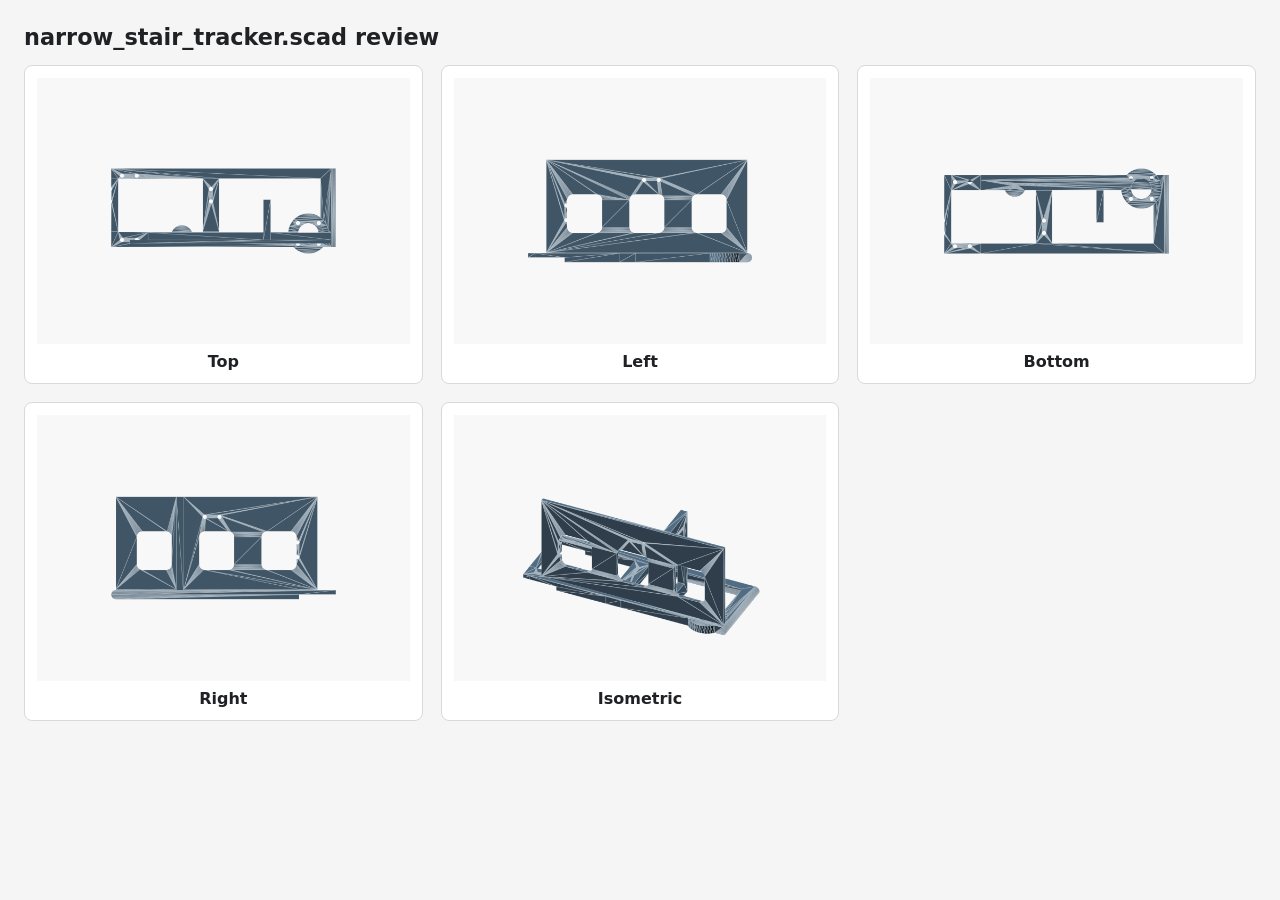
<file: assets/narrow_stair_tracker-body-front-left-review/index.html>
<!doctype html>
<html lang="en">
<head>
  <meta charset="utf-8">
  <meta name="viewport" content="width=device-width, initial-scale=1">
  <title>narrow_stair_tracker.scad review</title>
  <style>
    body { margin: 24px; color: #202124; background: #f5f5f5; font: 16px system-ui, sans-serif; }
    h1 { font-size: 1.4rem; }
    main { display: grid; grid-template-columns: repeat(auto-fit, minmax(320px, 1fr)); gap: 18px; }
    figure { margin: 0; padding: 12px; background: white; border: 1px solid #d9d9d9; border-radius: 8px; }
    img { display: block; width: 100%; height: auto; }
    figcaption { margin-top: 8px; font-weight: 650; text-align: center; }
  </style>
</head>
<body>
  <h1>narrow_stair_tracker.scad review</h1>
  <main><figure><a href="top.png"><img src="top.png" alt="Top view"></a><figcaption>Top</figcaption></figure>
<figure><a href="left.png"><img src="left.png" alt="Left view"></a><figcaption>Left</figcaption></figure>
<figure><a href="bottom.png"><img src="bottom.png" alt="Bottom view"></a><figcaption>Bottom</figcaption></figure>
<figure><a href="right.png"><img src="right.png" alt="Right view"></a><figcaption>Right</figcaption></figure>
<figure><a href="isometric.png"><img src="isometric.png" alt="Isometric view"></a><figcaption>Isometric</figcaption></figure></main>
</body>
</html>
</file>
